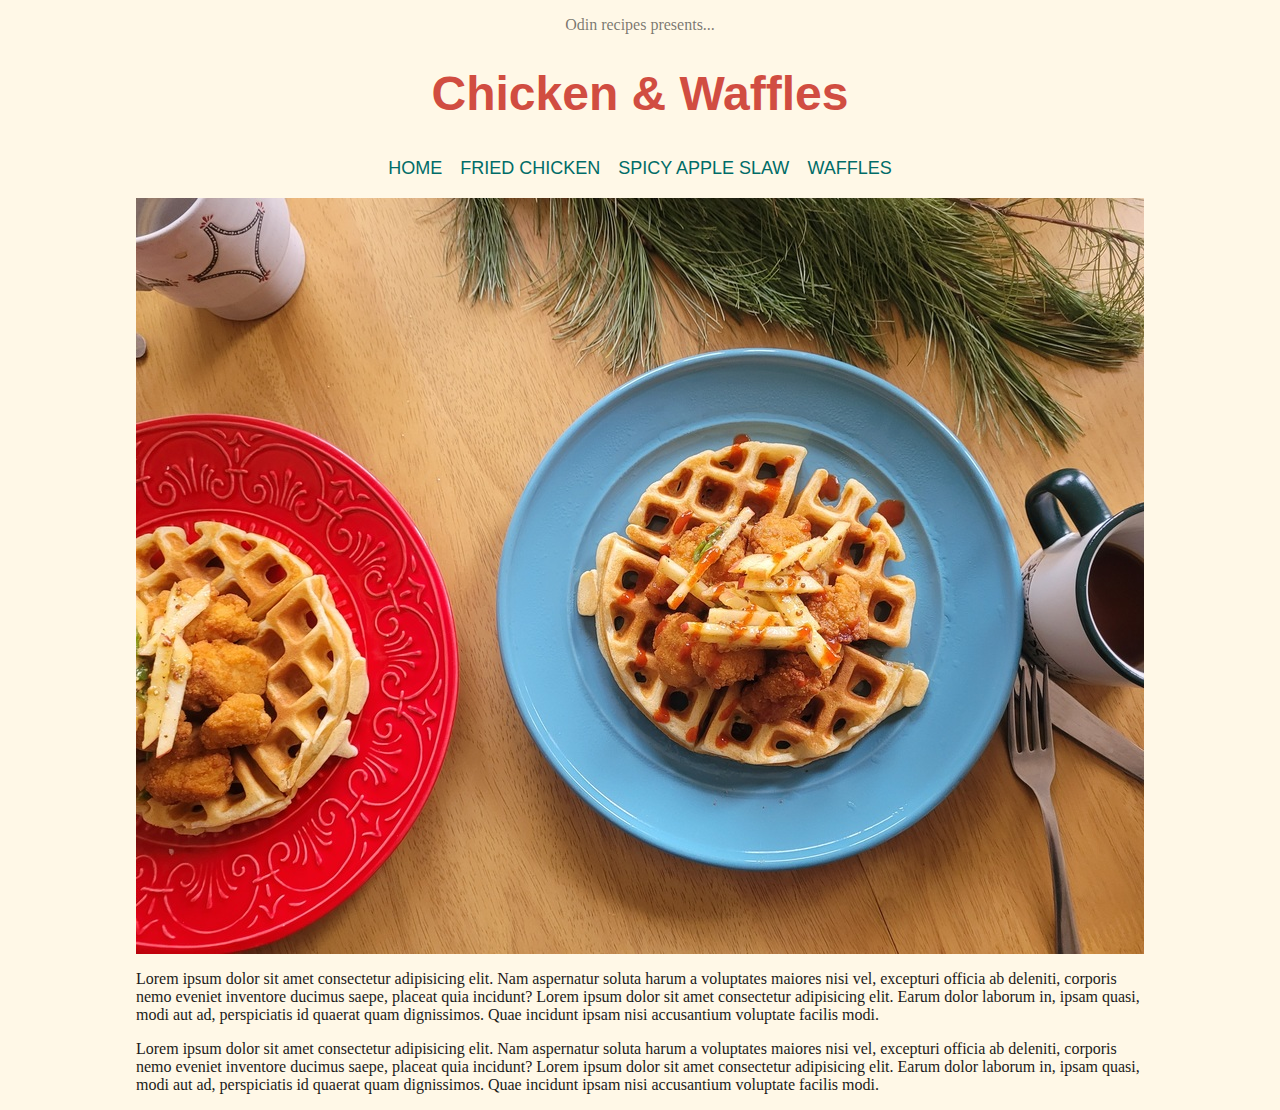
<file: index.html>
<!DOCTYPE html>
<html lang="en">
    <head>
        <meta charset="UTF-8">
        <title>Odin Recipes | Chicken & Waffles</title>
        <link rel="stylesheet" href="styles.css">
    </head>
    <body>
        <p class="sub">Odin recipes presents...</p>
        <h1 id="title">Chicken & Waffles</h1>
        <div id="nav">
            <a href="./index.html">Home</a>
            <a href="./recipes/fried-chicken.html">Fried Chicken</a> 
            <a href="./recipes/spicy-apple-slaw.html">Spicy Apple Slaw</a> 
            <a href="./recipes/waffles.html">Waffles</a>
        </div>
        <div id="content">
            <img src="./img/chicken-waffles.jpg" alt="Two plates of chicken and waffles." height="756" width="1008">
            <p>Lorem ipsum dolor sit amet consectetur adipisicing elit. Nam aspernatur soluta harum a voluptates maiores nisi vel, 
                excepturi officia ab deleniti, corporis nemo eveniet inventore ducimus saepe, placeat quia incidunt?
                Lorem ipsum dolor sit amet consectetur adipisicing elit. Earum dolor laborum in, ipsam quasi, modi aut ad, 
                perspiciatis id quaerat quam dignissimos. Quae incidunt ipsam nisi accusantium voluptate facilis modi.</p>
            <p>Lorem ipsum dolor sit amet consectetur adipisicing elit. Nam aspernatur soluta harum a voluptates maiores nisi vel, 
                excepturi officia ab deleniti, corporis nemo eveniet inventore ducimus saepe, placeat quia incidunt?
                Lorem ipsum dolor sit amet consectetur adipisicing elit. Earum dolor laborum in, ipsam quasi, modi aut ad, 
                perspiciatis id quaerat quam dignissimos. Quae incidunt ipsam nisi accusantium voluptate facilis modi.</p>    
        </div>
    </body>
</html>
</file>
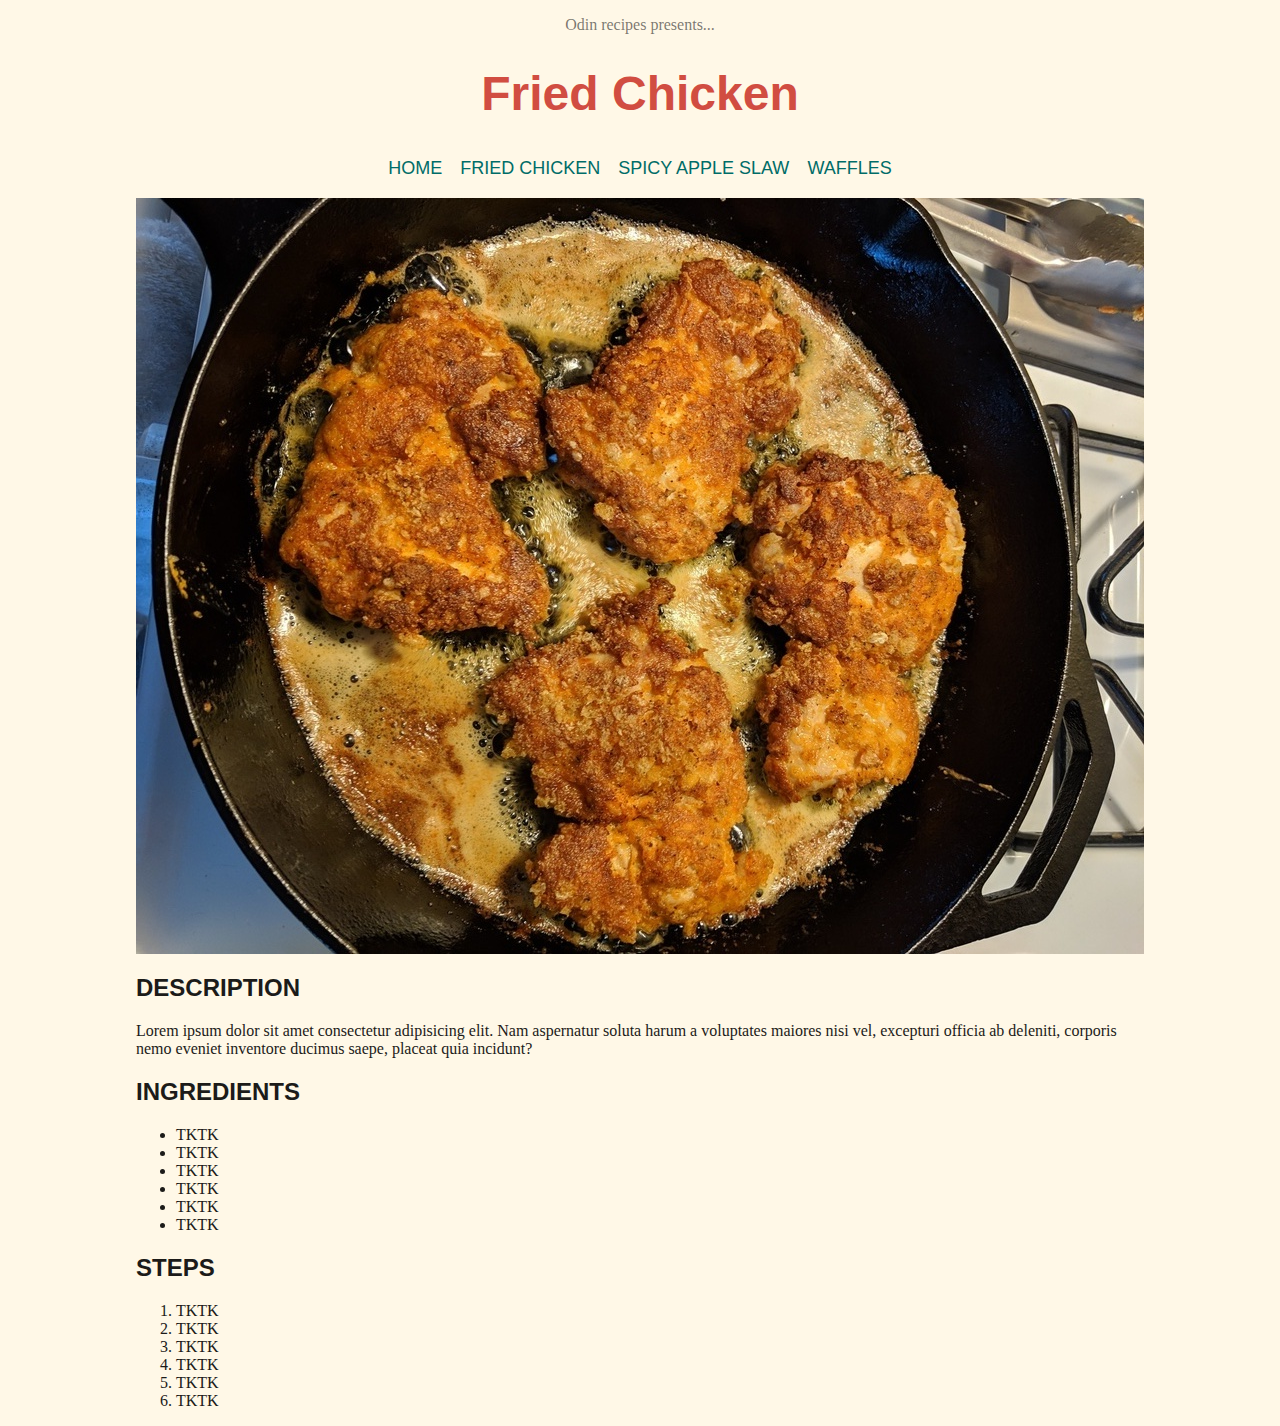
<file: recipes/fried-chicken.html>
<!DOCTYPE html>
<html lang="en">
    <head>
        <meta charset="UTF-8">
        <title>Fried Chicken</title>
        <link rel="stylesheet" href="../styles.css">
    </head>
    <body>
        <p class="sub">Odin recipes presents...</p>
        <h1 id="title">Fried Chicken</h1>
        <div id="nav">
            <a href="../index.html">Home</a>
            <a href="../recipes/fried-chicken.html">Fried Chicken</a>
            <a href="../recipes/spicy-apple-slaw.html">Spicy Apple Slaw</a>
            <a href="../recipes/waffles.html">Waffles</a>
        </div>
        <div id="content">
            <img src="../img/fried-chicken.jpg" alt="Fried chicken frying in a cast iron pan." height="756" width="1008">
            <h2>Description</h2>
            <p>Lorem ipsum dolor sit amet consectetur adipisicing elit. Nam aspernatur soluta harum a voluptates maiores nisi vel, excepturi officia ab deleniti, corporis nemo eveniet inventore ducimus saepe, placeat quia incidunt?</p>
            <h2>Ingredients</h2>
            <ul>
                <li>TKTK</li>
                <li>TKTK</li>
                <li>TKTK</li>
                <li>TKTK</li>
                <li>TKTK</li>
                <li>TKTK</li>
            </ul>
            <h2>Steps</h2>
            <ol>
                <li>TKTK</li>
                <li>TKTK</li>
                <li>TKTK</li>
                <li>TKTK</li>
                <li>TKTK</li>
                <li>TKTK</li>
            </ol>
        </div>
    </body>
</html>
</file>
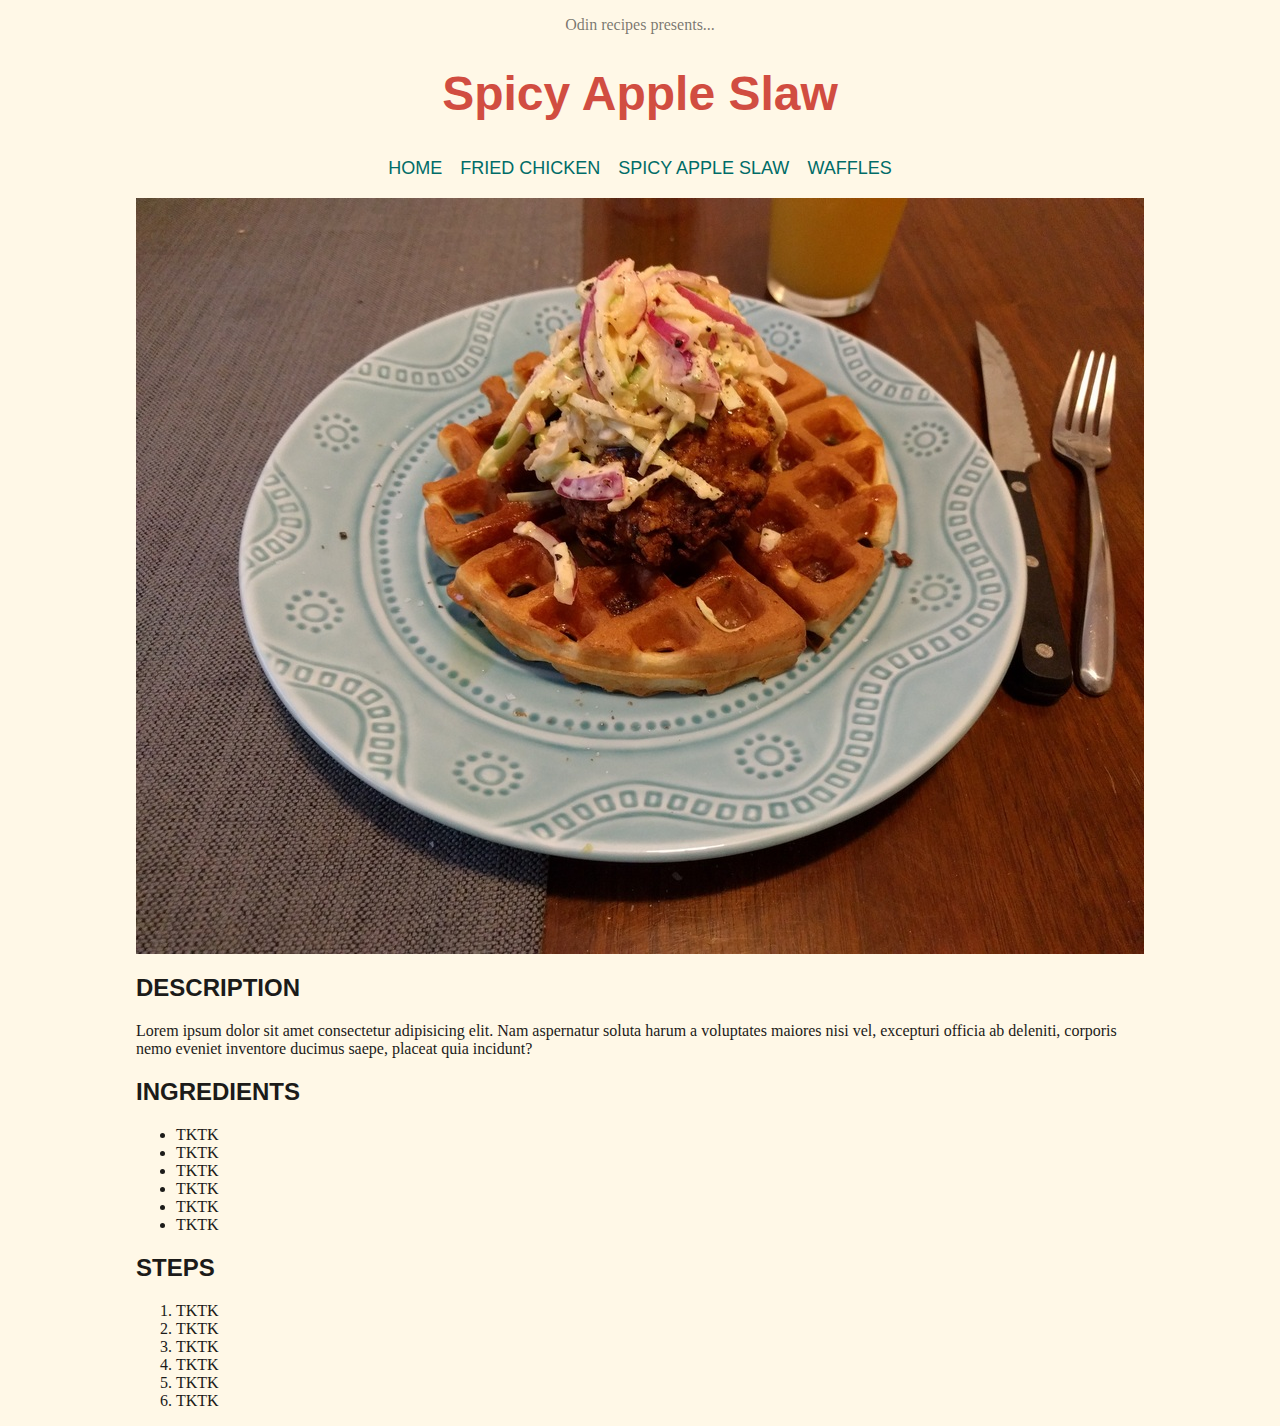
<file: recipes/spicy-apple-slaw.html>
<!DOCTYPE html>
<html lang="en">
    <head>
        <meta charset="UTF-8">
        <title>Spicy Apple Slaw</title>
        <link rel="stylesheet" href="../styles.css">
    </head>
    <body>
        <p class="sub">Odin recipes presents...</p>
        <h1 id="title">Spicy Apple Slaw</h1>
        <div id="nav">
            <a href="../index.html">Home</a>
            <a href="../recipes/fried-chicken.html">Fried Chicken</a>
            <a href="../recipes/spicy-apple-slaw.html">Spicy Apple Slaw</a>
            <a href="../recipes/waffles.html">Waffles</a>
        </div>
        <div id="content">
            <img src="../img/spicy-apply-slaw.jpg" alt="A waffle on a blue plate, topped with fried chicken and spicy apple slaw." height="756" width="1008">
            <h2>Description</h2>
            <p>Lorem ipsum dolor sit amet consectetur adipisicing elit. Nam aspernatur soluta harum a voluptates maiores nisi vel, excepturi officia ab deleniti, corporis nemo eveniet inventore ducimus saepe, placeat quia incidunt?</p>
            <h2>Ingredients</h2>
            <ul>
                <li>TKTK</li>
                <li>TKTK</li>
                <li>TKTK</li>
                <li>TKTK</li>
                <li>TKTK</li>
                <li>TKTK</li>
            </ul>
            <h2>Steps</h2>
            <ol>
                <li>TKTK</li>
                <li>TKTK</li>
                <li>TKTK</li>
                <li>TKTK</li>
                <li>TKTK</li>
                <li>TKTK</li>
            </ol>
        </div>
    </body>
</html>
</file>
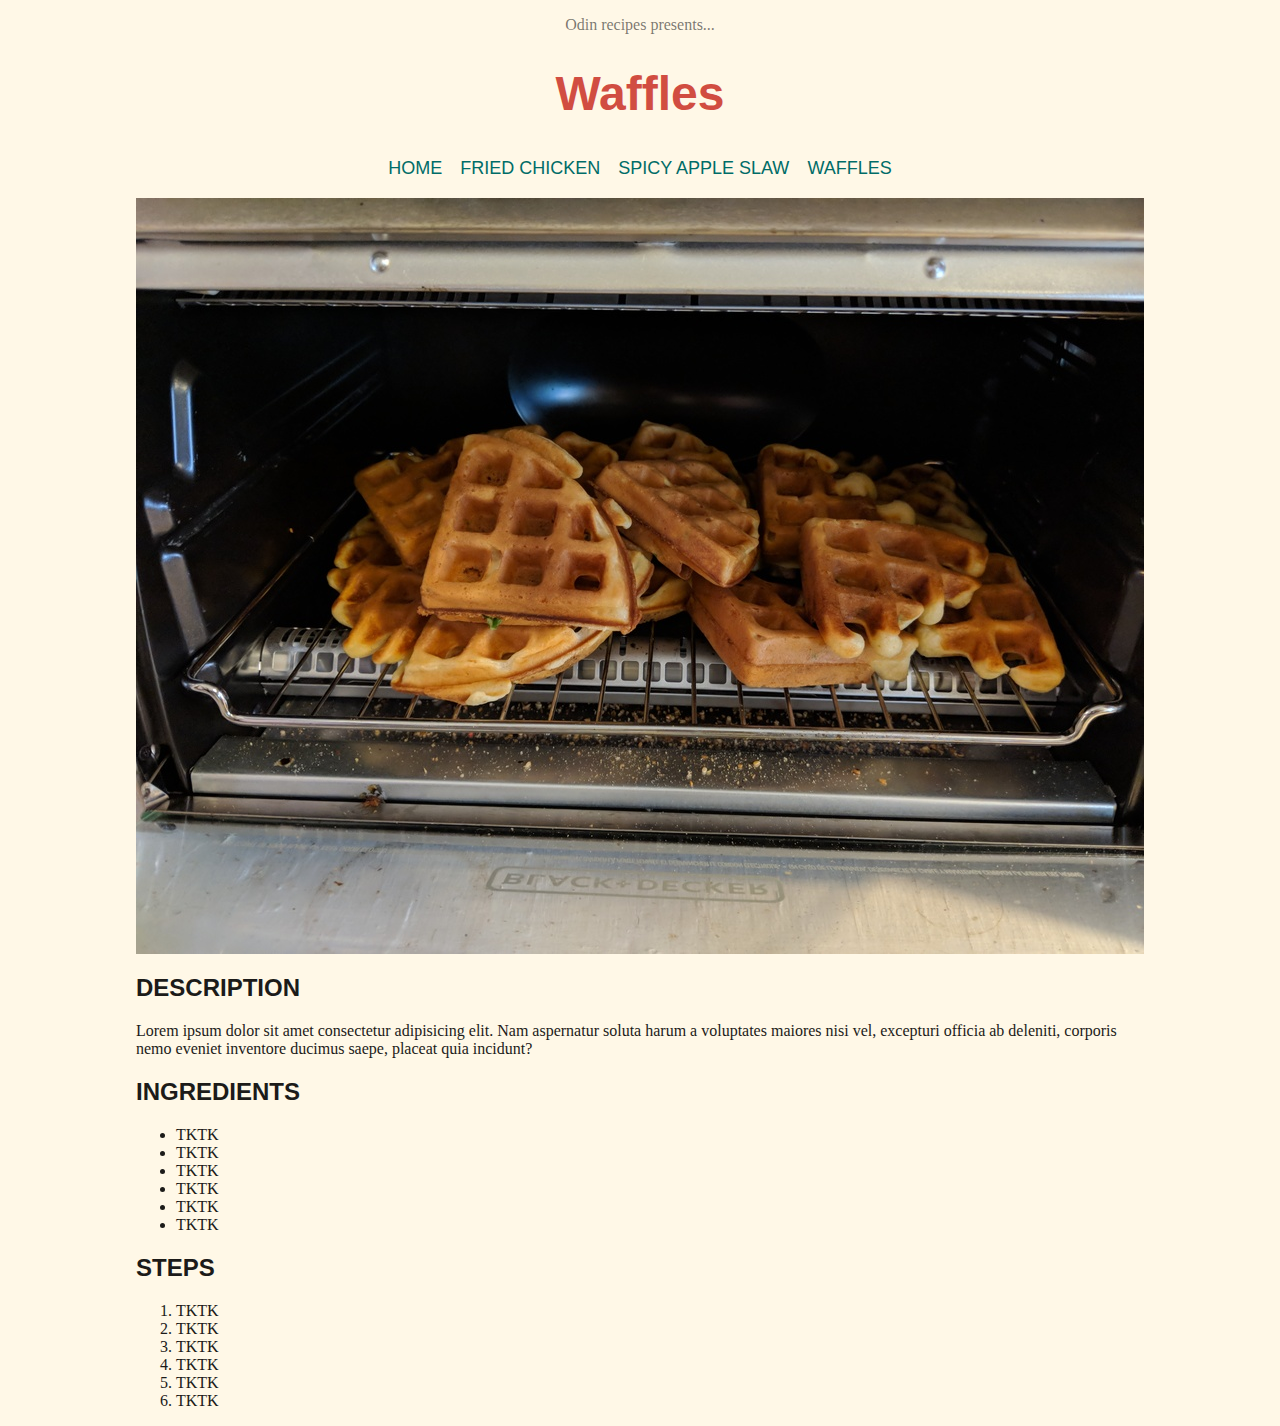
<file: recipes/waffles.html>
<!DOCTYPE html>
<html lang="en">
    <head>
        <meta charset="UTF-8">
        <title>Waffles</title>
        <link rel="stylesheet" href="../styles.css">
    </head>
    <body>
        <p class="sub">Odin recipes presents...</p>
        <h1 id="title">Waffles</h1>
        <div id="nav">
            <a href="../index.html">Home</a>
            <a href="../recipes/fried-chicken.html">Fried Chicken</a>
            <a href="../recipes/spicy-apple-slaw.html">Spicy Apple Slaw</a>
            <a href="../recipes/waffles.html">Waffles</a>
        </div>
        <div id="content">
            <img src="../img/waffles.jpg" alt="Waffles (specks of jalapeno visible inside them) staying warm in a toaster oven." height="756" width="1008">
            <h2>Description</h2>
            <p>Lorem ipsum dolor sit amet consectetur adipisicing elit. Nam aspernatur soluta harum a voluptates maiores nisi vel, excepturi officia ab deleniti, corporis nemo eveniet inventore ducimus saepe, placeat quia incidunt?</p>
            <h2>Ingredients</h2>
            <ul>
                <li>TKTK</li>
                <li>TKTK</li>
                <li>TKTK</li>
                <li>TKTK</li>
                <li>TKTK</li>
                <li>TKTK</li>
            </ul>
            <h2>Steps</h2>
            <ol>
                <li>TKTK</li>
                <li>TKTK</li>
                <li>TKTK</li>
                <li>TKTK</li>
                <li>TKTK</li>
                <li>TKTK</li>
            </ol>
        </div>
    </body>
</html>
</file>
<file: styles.css>
*,
*::before,
*::after {
    box-sizing: border-box; 
}

* {
    font-family: Garamond, 'Times New Roman', serif;
    background-color: #fff8e7;
    color: #1c1b19;
    /* margin: 0;
    padding: 0;*/
}

h1 {
    font-size: xxx-large;
    font-weight: bolder;
    color: #D14D41;
}

img {
    display: block;
    margin: 16px auto;
}

a {
    color: #006c67;
}

.sub {
    color: #1c1b1999;
}

#content {
    width: 1008px;
    margin: 0 auto;
}

h2,
#nav {
    text-transform: uppercase;
}

#nav {
    font-size: large;
    display: flex;
    flex-wrap: wrap;
    justify-content: center;
    gap: 8px;
}

#nav > a {
    padding: 5px 5px 3px;
    text-decoration: none;
}

#nav > a:hover {
    color: #fff8e7;
    background-color: #006c67;
}

h1,
.sub {
    text-align: center;
}

h2,
h1,
#nav > a {
    font-family: Verdana, Arial, sans-serif;
}
</file>
